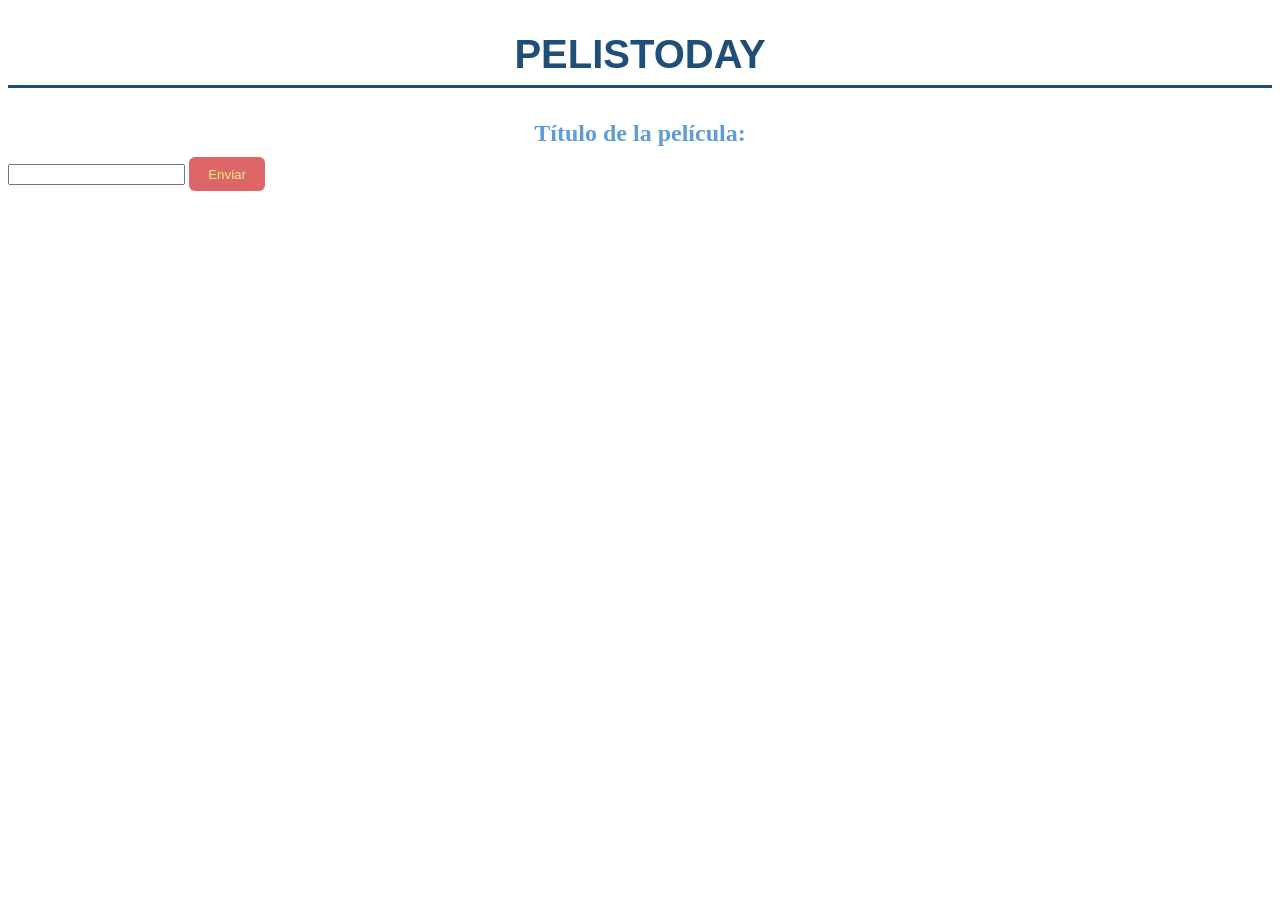
<file: index.html>
<!DOCTYPE html>
<html lang="es">
    <head>
        <meta charset="UTF-8">
        <title>PelisToday</title>
        <link rel="stylesheet" href="estilo.css">
        <script src="script.js" defer></script>
    </head>
    <body>
        <h1>PelisToday</h1>
        <label for="titulo" style="text-align: center;">Título de la película:</label>
        <input type="text" name="titulo" id="titulo">
        <button type="button" id="buscar">Enviar</button>
        <div id="resultado"></div>
    </body>
</html>
</file>
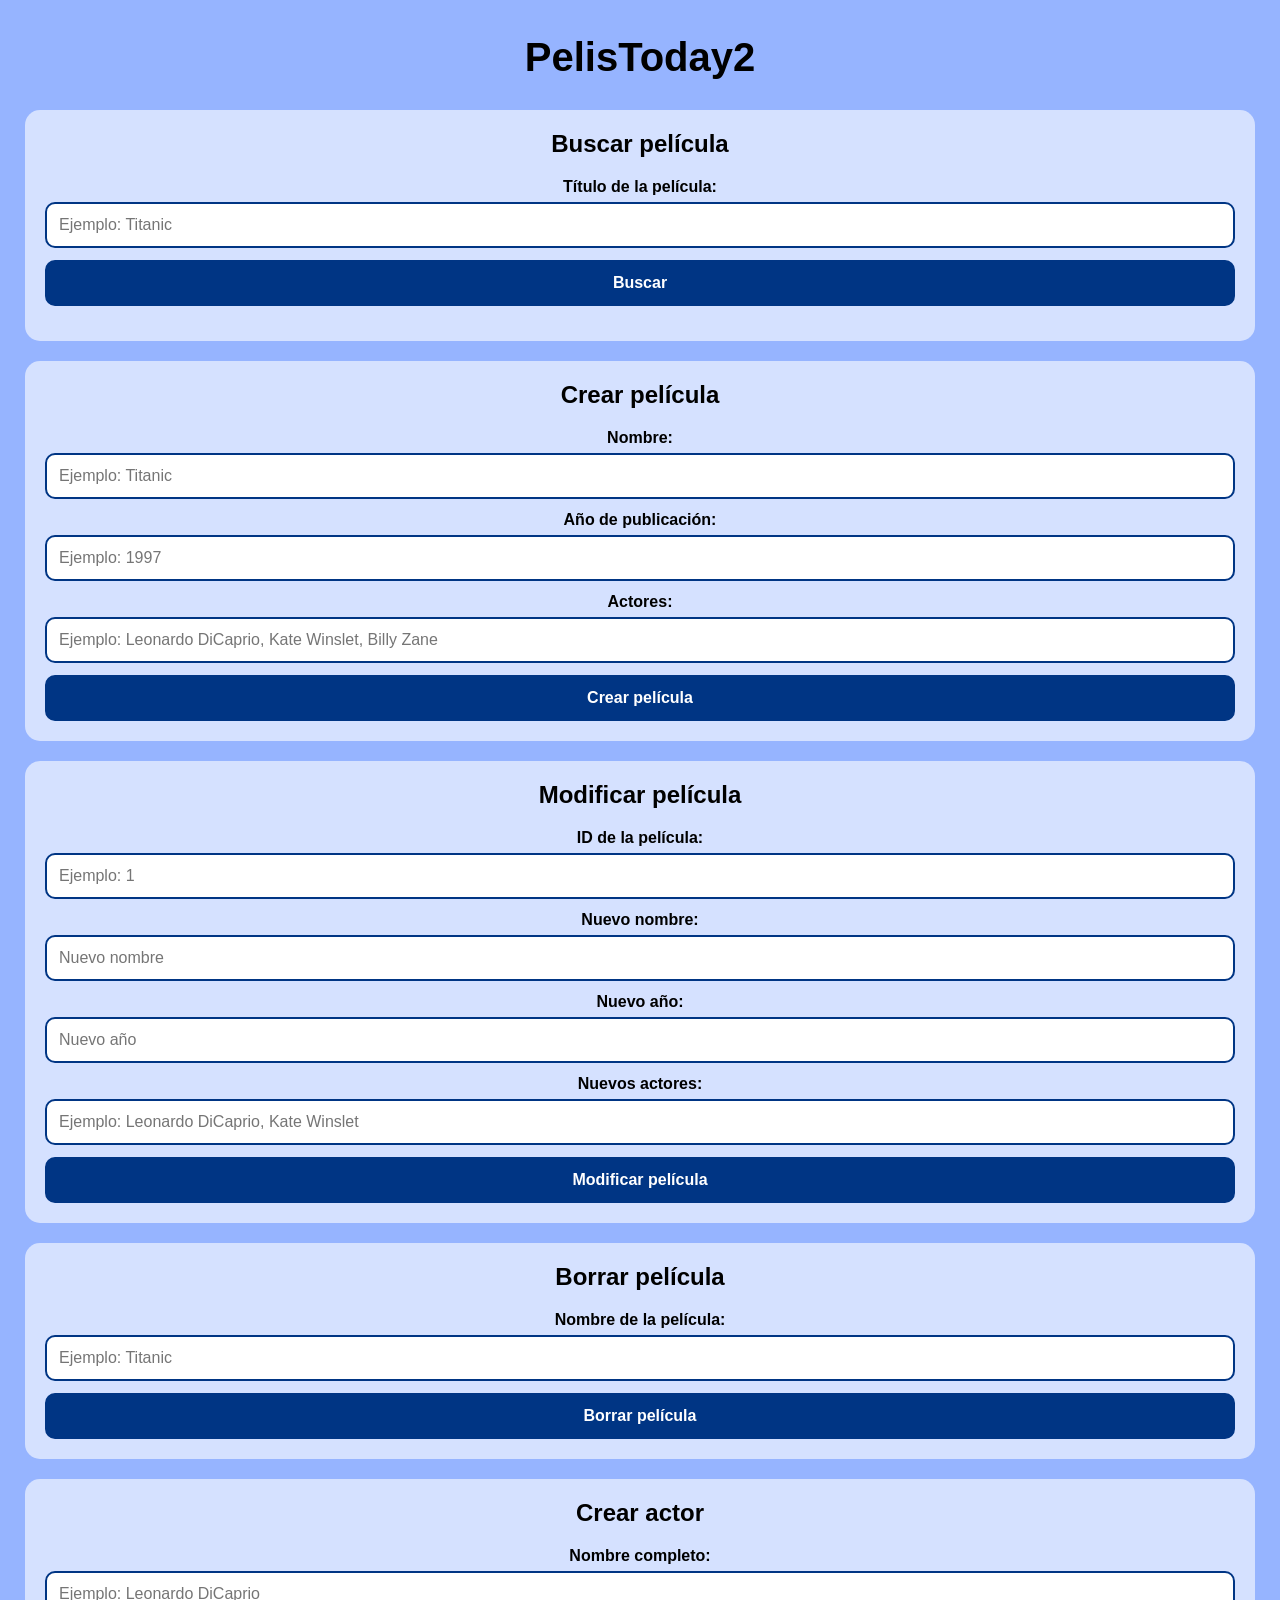
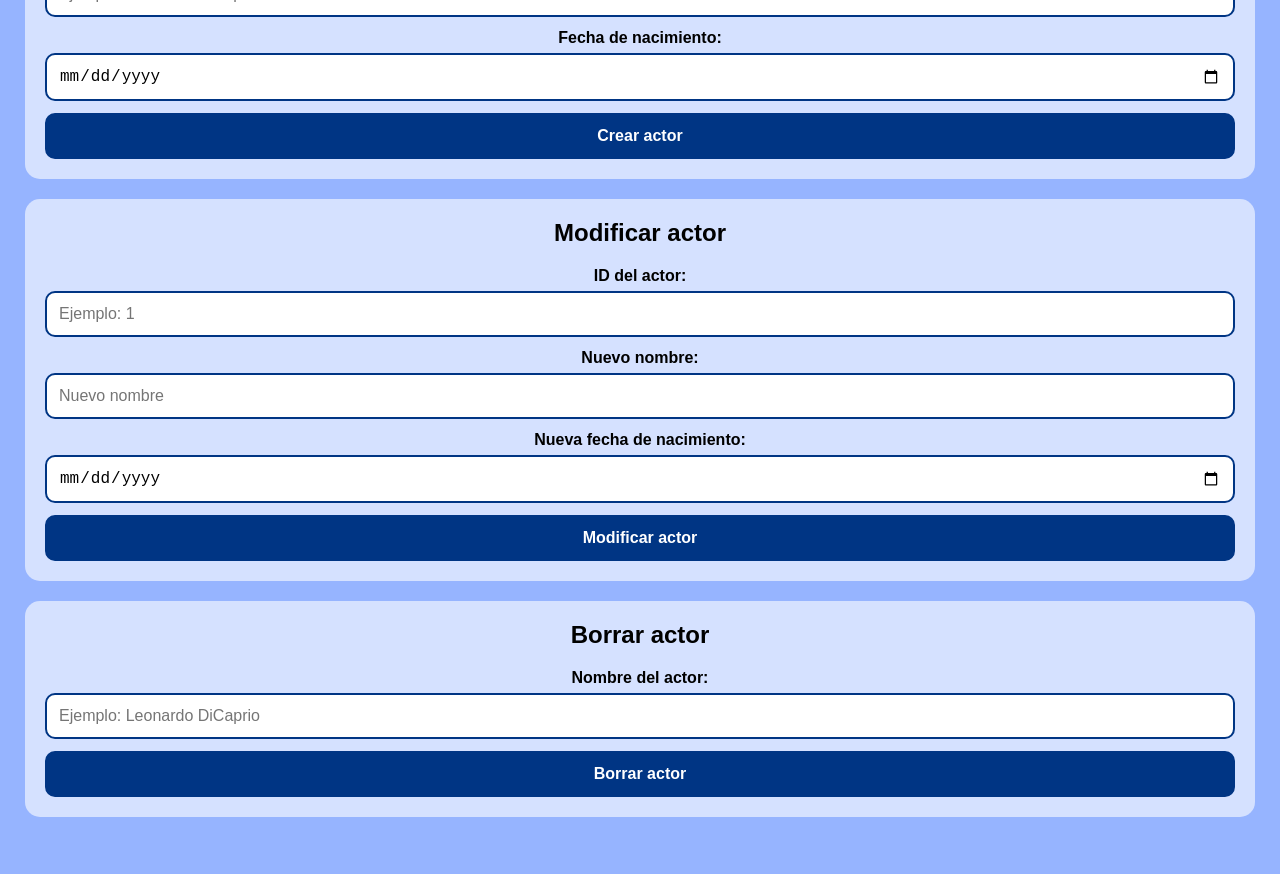
<file: API_P2/index.html>
<!DOCTYPE html>
<html lang="es">
<head>
    <meta charset="UTF-8">
    <meta name="viewport" content="width=device-width, initial-scale=1.0">
    <title>PelisToday2</title>
    <link rel="stylesheet" href="estilo.css">
    <script src="script.js" defer></script>
</head>

<body>

    <main class="contenedor">

        <h1>PelisToday2</h1>

        <!-- BUSCAR PELÍCULA -->
        <section class="bloque">

            <h2>Buscar película</h2>

            <label for="buscarNombre">
                Título de la película:
            </label>

            <input
                type="text"
                id="buscarNombre"
                placeholder="Ejemplo: Titanic"
            >

            <button type="button" id="buscarPelicula">
                Buscar
            </button>

            <div id="resultado"></div>

        </section>

        <!-- CREAR PELÍCULA -->
        <section class="bloque">

            <h2>Crear película</h2>

            <label for="peliculaNombre">
                Nombre:
            </label>

            <input
                type="text"
                id="peliculaNombre"
                placeholder="Ejemplo: Titanic"
            >

            <label for="peliculaAno">
                Año de publicación:
            </label>

            <input
                type="number"
                id="peliculaAno"
                placeholder="Ejemplo: 1997"
            >

            <label for="peliculaActores">
                Actores:
            </label>

            <input
                type="text"
                id="peliculaActores"
                placeholder="Ejemplo: Leonardo DiCaprio, Kate Winslet, Billy Zane"
            >

            <button type="button" id="crearPelicula">
                Crear película
            </button>

        </section>

        <!-- MODIFICAR PELÍCULA -->
        <section class="bloque">

            <h2>Modificar película</h2>

            <label for="modificarPeliculaId">
                ID de la película:
            </label>

            <input
                type="number"
                id="modificarPeliculaId"
                placeholder="Ejemplo: 1"
            >

            <label for="modificarPeliculaNombre">
                Nuevo nombre:
            </label>

            <input
                type="text"
                id="modificarPeliculaNombre"
                placeholder="Nuevo nombre"
            >

            <label for="modificarPeliculaAno">
                Nuevo año:
            </label>

            <input
                type="number"
                id="modificarPeliculaAno"
                placeholder="Nuevo año"
            >

            <label for="modificarPeliculaActores">
                Nuevos actores:
            </label>

            <input
                type="text"
                id="modificarPeliculaActores"
                placeholder="Ejemplo: Leonardo DiCaprio, Kate Winslet"
            >

            <button type="button" id="modificarPelicula">
                Modificar película
            </button>

        </section>

        <!-- BORRAR PELÍCULA -->
        <section class="bloque">

            <h2>Borrar película</h2>

            <label for="borrarPeliculaNombre">
                Nombre de la película:
            </label>

            <input
                type="text"
                id="borrarPeliculaNombre"
                placeholder="Ejemplo: Titanic"
            >

            <button type="button" id="borrarPelicula">
                Borrar película
            </button>

        </section>

        <!-- CREAR ACTOR -->
        <section class="bloque">

            <h2>Crear actor</h2>

            <label for="actorNombre">
                Nombre completo:
            </label>

            <input
                type="text"
                id="actorNombre"
                placeholder="Ejemplo: Leonardo DiCaprio"
            >

            <label for="actorFecha">
                Fecha de nacimiento:
            </label>

            <input
                type="date"
                id="actorFecha"
            >

            <button type="button" id="crearActor">
                Crear actor
            </button>

        </section>

        <!-- MODIFICAR ACTOR -->
        <section class="bloque">

            <h2>Modificar actor</h2>

            <label for="modificarActorId">
                ID del actor:
            </label>

            <input
                type="number"
                id="modificarActorId"
                placeholder="Ejemplo: 1"
            >

            <label for="modificarActorNombre">
                Nuevo nombre:
            </label>

            <input
                type="text"
                id="modificarActorNombre"
                placeholder="Nuevo nombre"
            >

            <label for="modificarActorFecha">
                Nueva fecha de nacimiento:
            </label>

            <input
                type="date"
                id="modificarActorFecha"
            >

            <button type="button" id="modificarActor">
                Modificar actor
            </button>

        </section>

        <!-- BORRAR ACTOR -->
        <section class="bloque">

            <h2>Borrar actor</h2>

            <label for="borrarActorNombre">
                Nombre del actor:
            </label>

            <input
                type="text"
                id="borrarActorNombre"
                placeholder="Ejemplo: Leonardo DiCaprio"
            >

            <button type="button" id="borrarActor">
                Borrar actor
            </button>

        </section>

        <!-- MENSAJES DE LAS OPERACIONES -->
        <div id="mensaje"></div>

    </main>

</body>
</html>
</file>
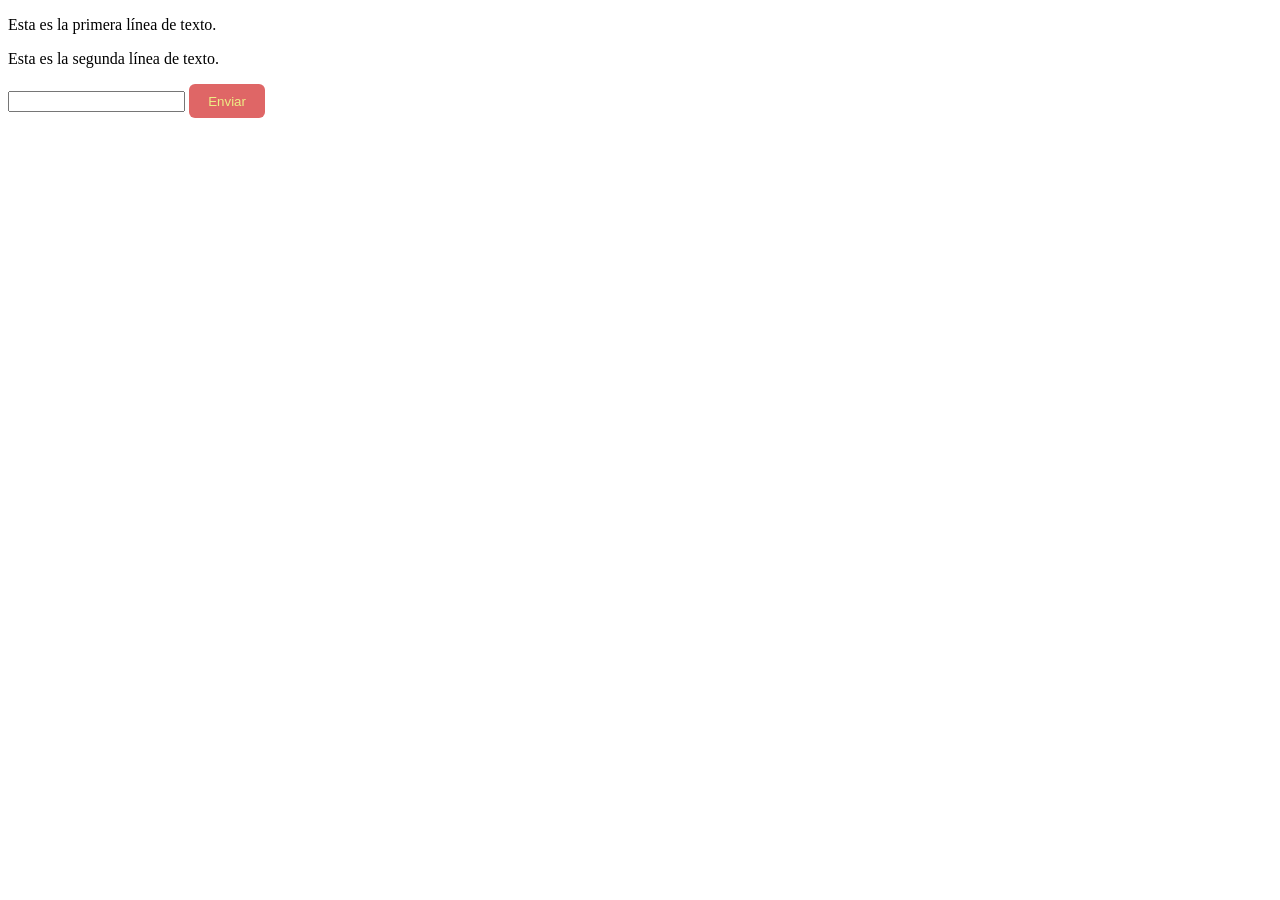
<file: paguna1.html>
<!DOCTYPE html>
<html lang="es">
    <head>
        <meta charset="UTF-8">
        <title>Mi página</title>
        <link rel="stylesheet" href="estilo.css">
    </head>
    <body>
        <p>Esta es la primera línea de texto.</p>
        <p>Esta es la segunda línea de texto.</p>
        <input type="text" name="texto" aria-label="Campo de texto">
        <button type="button">Enviar</button>
    </body>
</html>
</file>
<file: estilo.css>
h1 {
	color: #1f4e79;
	font-family: Arial, sans-serif;
	font-size: 2.5rem;
	text-align: center;
	text-transform: uppercase;
	margin: 2rem 0;
	padding-bottom: 0.5rem;
	border-bottom: 3px solid #1f4e79;
}

button {
	background-color: #df6666;
	color: #eded85;
	border: none;
	border-radius: 6px;
	padding: 0.6rem 1.2rem;
	cursor: pointer;
}

label {
	color: #5f9cd5;
    display: block;
    margin-bottom: 10px;
    font-size: 14px;
    font-weight: 600;
	font-size: 1.5rem
}
</file>
<file: API_P2/estilo.css>
/* Hace que el tamaño de los elementos sea más fácil de controlar */
* {
    box-sizing: border-box;
}

/* Fondo general de la página */
body {
    margin: 0;
    padding: 0;
    font-family: Arial, sans-serif;
    background-color: #96b4ff;
}

/* Contenedor principal */
.contenedor {
    width: 100%;
    padding: 25px;
}

/* Título principal */
h1 {
    text-align: center;
    font-size: 40px;
    margin-top: 10px;
    margin-bottom: 30px;
}

/* Cada apartado de la página */
.bloque {
    width: 100%;
    background-color: rgba(255, 255, 255, 0.6);
    padding: 20px;
    margin-bottom: 20px;
    border-radius: 15px;
}

/* Títulos de cada apartado */
h2 {
    text-align: center;
    margin-top: 0;
    margin-bottom: 20px;
}

/* Textos que indican qué introducir */
label {
    display: block;
    width: 100%;
    text-align: center;
    font-weight: bold;
    margin-top: 12px;
    margin-bottom: 6px;
}

/* Cajas donde escribe el usuario */
input {
    display: block;
    width: 100%;
    padding: 12px;
    margin-bottom: 12px;
    border-radius: 10px;
    border: 2px solid #003584;
    font-size: 16px;
    background-color: white;
}


/* Botones */
button {
    display: block;
    width: 100%;
    padding: 12px;
    margin-top: 10px;
    border: 2px solid #003584;
    border-radius: 10px;
    background-color: #003584;
    color: white;
    font-size: 16px;
    font-weight: bold;
    cursor: pointer;
}

/* Cuando pasamos el ratón por encima del botón */
button:hover {
    background-color: white;
    color: #003584;
}

/* Resultado de la búsqueda */
#resultado {
    text-align: center;
    margin-top: 15px;
}

/* Mensajes de crear, modificar y borrar */
#mensaje {
    width: 100%;
    text-align: center;
    font-weight: bold;
    font-size: 18px;
    margin-top: 20px;
    margin-bottom: 30px;
}

/* Adaptación para pantallas pequeñas */
@media (max-width: 600px) {
    .contenedor {
        padding: 12px;
    }
    h1 {
        font-size: 30px;
    }
    .bloque {
        padding: 15px;
    }
    input {
        font-size: 14px;
    }
    button {
        font-size: 14px;
    }
}
</file>
